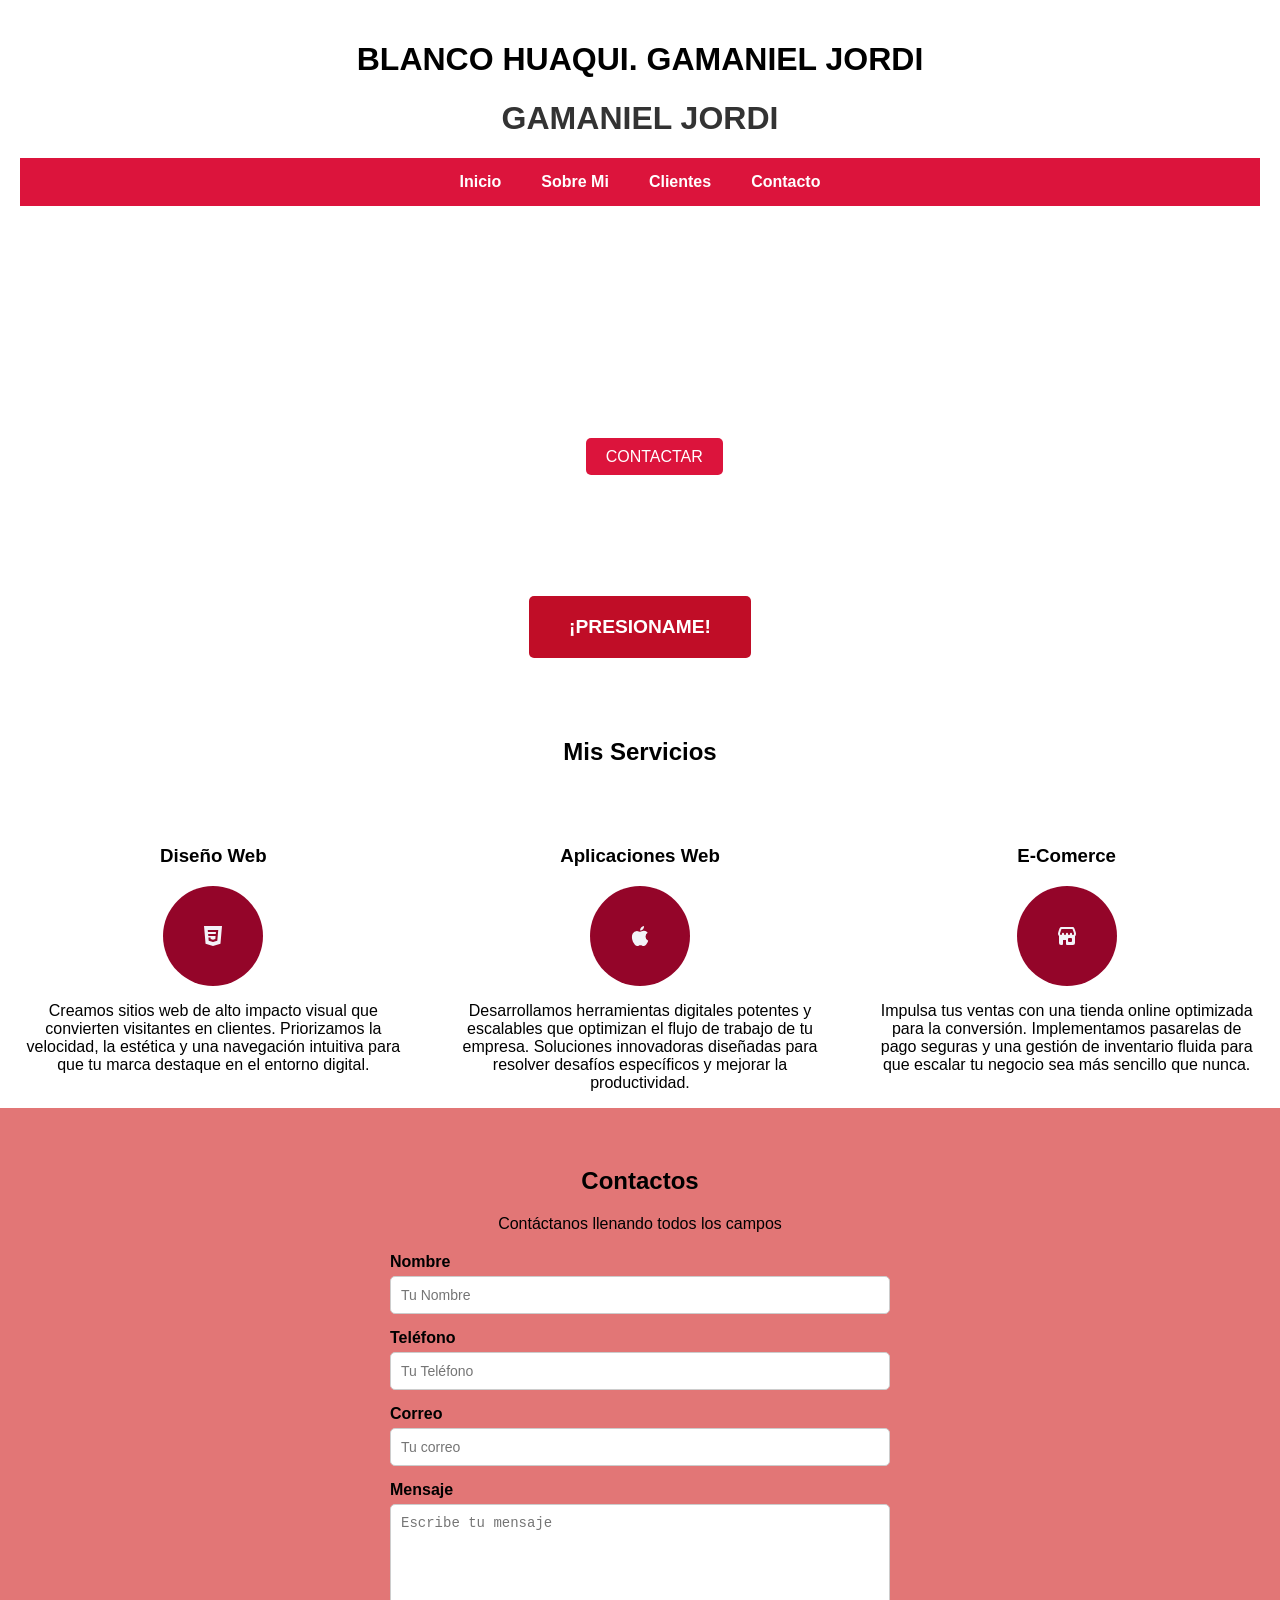
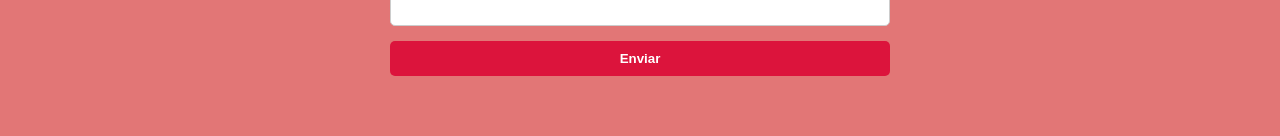
<file: index.html>
<!DOCTYPE html>
<html lang="es">
<head>
    <meta charset="UTF-8">
    <title>Mi Web</title>
    <link rel="stylesheet" href="css/style.css">
</head>
<body>

<header>
    <h1>BLANCO HUAQUI. GAMANIEL JORDI<span></span></h1>
    <h1 id="saludo-personalizado">GAMANIEL JORDI</h1>

    <nav class="nav">
        <a href="#">Inicio</a>
        <a href="Sobre mi.html">Sobre Mi</a>
        <a href="Clientes.html">Clientes</a>
        <a href="Contactos.html">Contacto</a>
    </nav>
</header>

<section class="hero">
    <div class="contenido-hero">
        <h2>Diseño y Desarrollo Web Freelancer</h2>
        <sgv>
          <p> Cerro de Pasco, Yanacancha</p> 
          <svg class="w-[30px] h-[30px] text-gray-800 dark:text-white" aria-hidden="true" xmlns="http://www.w3.org/2000/svg" width="24" height="24" fill="none" viewBox="0 0 24 24">
  <path stroke="currentColor" stroke-linecap="round" stroke-linejoin="round" stroke-width="2" d="M12 13a3 3 0 1 0 0-6 3 3 0 0 0 0 6Z"/>
  <path stroke="currentColor" stroke-linecap="round" stroke-linejoin="round" stroke-width="2" d="M17.8 13.938h-.011a7 7 0 1 0-11.464.144h-.016l.14.171c.1.127.2.251.3.371L12 21l5.13-6.248c.194-.209.374-.429.54-.659l.13-.155Z"/>
</svg>

        </sgv>
        
        <a class="boton" href="#">CONTACTAR</a>
    </div>
</section> <div style="text-align: center; padding: 20px;">
        <button id="btnTop">Ir arriba</button>
        
        <button class="boton-explosion" id="btnExplosion">
            ¡PRESIONAME!
        </button>
    </div>

    <section class="servicios">
        <h2>Mis Servicios</h2>
        </section>

    <script src="js/script.js"></script>
</body>
</html>

    <div class="contenedor-servicios">

        <div class="servicio">
            
            <sgv>
               <h3>Diseño Web</h3>
               <div class="icono"><svg class="w-[30px] h-[30px] text-gray-800 dark:text-white" aria-hidden="true" xmlns="http://www.w3.org/2000/svg" width="24" height="24" fill="currentColor" viewBox="0 0 24 24">
              <path d="m3 2 1.578 17.834L12 22l7.468-2.165L21 2H3Zm13.3 14.722-4.293 1.204H12l-4.297-1.204-.297-3.167h2.108l.15 1.526 2.335.639 2.34-.64.245-3.05h-7.27l-.187-2.006h7.64l.174-2.006H6.924l-.176-2.006h10.506l-.954 10.71Z"/>
            </svg>
           </div>

            
            <p>Creamos sitios web de alto impacto visual que convierten visitantes en clientes.
             Priorizamos la velocidad, la estética y una navegación intuitiva para que tu marca destaque en el entorno digital.</p>
        </div>

        <div class="servicio">
            <h3>Aplicaciones Web</h3>
            <div class="icono">
            <svg class="w-6 h-6 text-gray-800 dark:text-white" aria-hidden="true" xmlns="http://www.w3.org/2000/svg" width="24" height="24" fill="currentColor" viewBox="0 0 24 24">
            <path d="M17.537 12.625a4.421 4.421 0 0 0 2.684 4.047 10.96 10.96 0 0 1-1.384 2.845c-.834 1.218-1.7 2.432-3.062 2.457-1.34.025-1.77-.794-3.3-.794-1.531 0-2.01.769-3.275.82-1.316.049-2.317-1.318-3.158-2.532-1.72-2.484-3.032-7.017-1.27-10.077A4.9 4.9 0 0 1 8.91 6.884c1.292-.025 2.51.869 3.3.869.789 0 2.27-1.075 3.828-.917a4.67 4.67 0 0 1 3.66 1.984 4.524 4.524 0 0 0-2.16 3.805m-2.52-7.432A4.4 4.4 0 0 0 16.06 2a4.482 4.482 0 0 0-2.945 1.516 4.185 4.185 0 0 0-1.061 3.093 3.708 3.708 0 0 0 2.967-1.416Z"/>
            </svg>
            </div>

            <p>Desarrollamos herramientas digitales potentes y escalables que optimizan el flujo de trabajo de tu empresa.
             Soluciones innovadoras diseñadas para resolver desafíos específicos y mejorar la productividad.</p>
        </div>

        <div class="servicio">
            <h3>E-Comerce</h3>
            <div class="icono">
                <svg class="w-6 h-6 text-gray-800 dark:text-white" aria-hidden="true" xmlns="http://www.w3.org/2000/svg" width="24" height="24" fill="currentColor" viewBox="0 0 24 24">
                <path fill-rule="evenodd" d="M5.535 7.677c.313-.98.687-2.023.926-2.677H17.46c.253.63.646 1.64.977 2.61.166.487.312.953.416 1.347.11.42.148.675.148.779 0 .18-.032.355-.09.515-.06.161-.144.3-.243.412-.1.111-.21.192-.324.245a.809.809 0 0 1-.686 0 1.004 1.004 0 0 1-.324-.245c-.1-.112-.183-.25-.242-.412a1.473 1.473 0 0 1-.091-.515 1 1 0 1 0-2 0 1.4 1.4 0 0 1-.333.927.896.896 0 0 1-.667.323.896.896 0 0 1-.667-.323A1.401 1.401 0 0 1 13 9.736a1 1 0 1 0-2 0 1.4 1.4 0 0 1-.333.927.896.896 0 0 1-.667.323.896.896 0 0 1-.667-.323A1.4 1.4 0 0 1 9 9.74v-.008a1 1 0 0 0-2 .003v.008a1.504 1.504 0 0 1-.18.712 1.22 1.22 0 0 1-.146.209l-.007.007a1.01 1.01 0 0 1-.325.248.82.82 0 0 1-.316.08.973.973 0 0 1-.563-.256 1.224 1.224 0 0 1-.102-.103A1.518 1.518 0 0 1 5 9.724v-.006a2.543 2.543 0 0 1 .029-.207c.024-.132.06-.296.11-.49.098-.385.237-.85.395-1.344ZM4 12.112a3.521 3.521 0 0 1-1-2.376c0-.349.098-.8.202-1.208.112-.441.264-.95.428-1.46.327-1.024.715-2.104.958-2.767A1.985 1.985 0 0 1 6.456 3h11.01c.803 0 1.539.481 1.844 1.243.258.641.67 1.697 1.019 2.72a22.3 22.3 0 0 1 .457 1.487c.114.433.214.903.214 1.286 0 .412-.072.821-.214 1.207A3.288 3.288 0 0 1 20 12.16V19a2 2 0 0 1-2 2h-6a1 1 0 0 1-1-1v-4H8v4a1 1 0 0 1-1 1H6a2 2 0 0 1-2-2v-6.888ZM13 15a1 1 0 0 1 1-1h2a1 1 0 0 1 1 1v2a1 1 0 0 1-1 1h-2a1 1 0 0 1-1-1v-2Z" clip-rule="evenodd"/>
                </svg>
                </div>

            <p>Impulsa tus ventas con una tienda online optimizada para la conversión.
             Implementamos pasarelas de pago seguras y una gestión de inventario fluida para que escalar tu negocio sea más sencillo que nunca.</p>
        </div>
        

    </div>
</section>
<section class="contacto">
    <h2>Contactos</h2>
    <p>Contáctanos llenando todos los campos</p>

    <form class="formulario">
        
        <div class="campo">
            <label>Nombre</label>
            <input type="text" placeholder="Tu Nombre">
        </div>

        <div class="campo">
            <label>Teléfono</label>
            <input type="tel" placeholder="Tu Teléfono">
        </div>

        <div class="campo">
            <label>Correo</label>
            <input type="email" placeholder="Tu correo">
        </div>

        <div class="campo">
            <label>Mensaje</label>
            <textarea placeholder="Escribe tu mensaje"></textarea>
        </div>

        <input class="boton-enviar" type="submit" value="Enviar">

    </form>
</section>



</body>
</html>
</file>
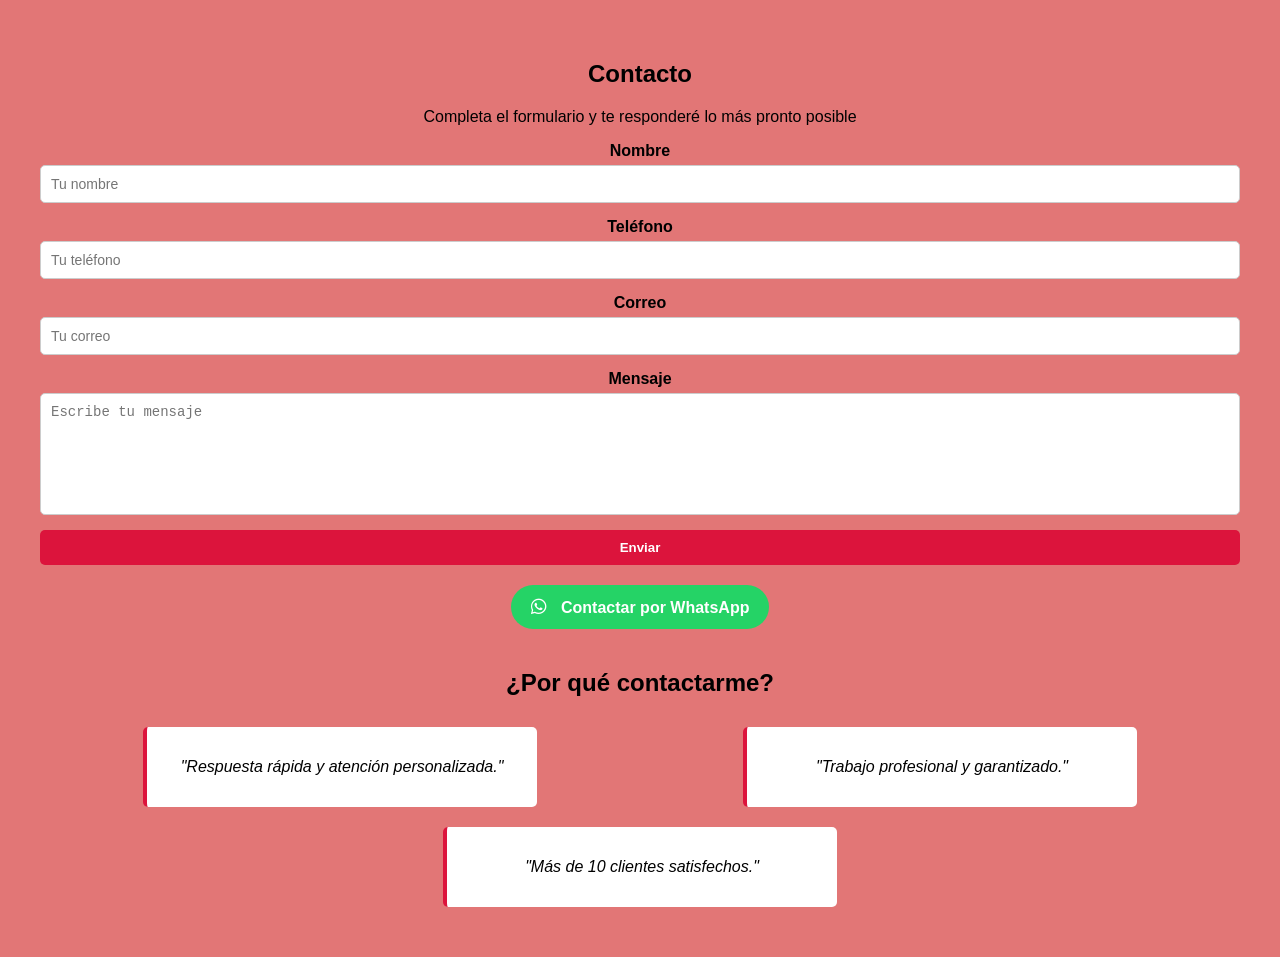
<file: Contactos.html>
<!DOCTYPE html>
<html lang="en">
<head>
    <meta charset="UTF-8">
    <title>Document</title>
    <link rel="stylesheet" href="css/style.css">

    <!-- ICONOS -->
    <link rel="stylesheet" href="https://cdnjs.cloudflare.com/ajax/libs/font-awesome/6.0.0/css/all.min.css">
</head>
<body>

<section class="contacto">

    <h1>Contacto</h1>
    <p>Completa el formulario y te responderé lo más pronto posible</p>

    <form id="miFormulario" action="guardar.php" method="post" >

        <div class="campo">
            <label>Nombre</label>
            <input type="text" id="nombre" name= nombre placeholder="Tu nombre">
        </div>

        <div class="campo">
            <label>Teléfono</label>
            <input type="tel" name= telefono placeholder="Tu teléfono">
        </div>

        <div class="campo">
            <label>Correo</label>
            <input type="email" name= correo placeholder="Tu correo">
        </div>

        <div class="campo">
            <label>Mensaje</label>
            <textarea id="mensaje" name= mensaje placeholder="Escribe tu mensaje"></textarea>
        </div>

        <input class="boton-enviar" type="submit" value="Enviar">

    </form>

    <!-- BOTÓN WHATSAPP -->
    <a href="#" class="whatsapp" onclick="enviarWhatsApp()">
        <i class="fab fa-whatsapp"></i> Contactar por WhatsApp
    </a>

    <!-- TESTIMONIO / CONFIANZA -->
    <div class="info-extra">
        <h2>¿Por qué contactarme?</h2>

        <div class="beneficios">
            <div class="beneficio">
                <p>"Respuesta rápida y atención personalizada."</p>
            </div>

            <div class="beneficio">
                <p>"Trabajo profesional y garantizado."</p>
            </div>

            <div class="beneficio">
                <p>"Más de 10 clientes satisfechos."</p>
            </div>
        </div>
    </div>

</section>

<!-- SCRIPT WHATSAPP -->
<script>
function enviarWhatsApp() {
    let nombre = document.getElementById("nombre").value;
    let mensaje = document.getElementById("mensaje").value;

    let numero = "943515886"; // 🔴 CAMBIA POR TU NUMERO

    let texto = "Hola, soy " + nombre + ". " + mensaje;

    let url = "https://wa.me/" + numero + "?text=" + encodeURIComponent(texto);

    window.open(url, "_blank");
}
</script>

</body>
</html>
</file>
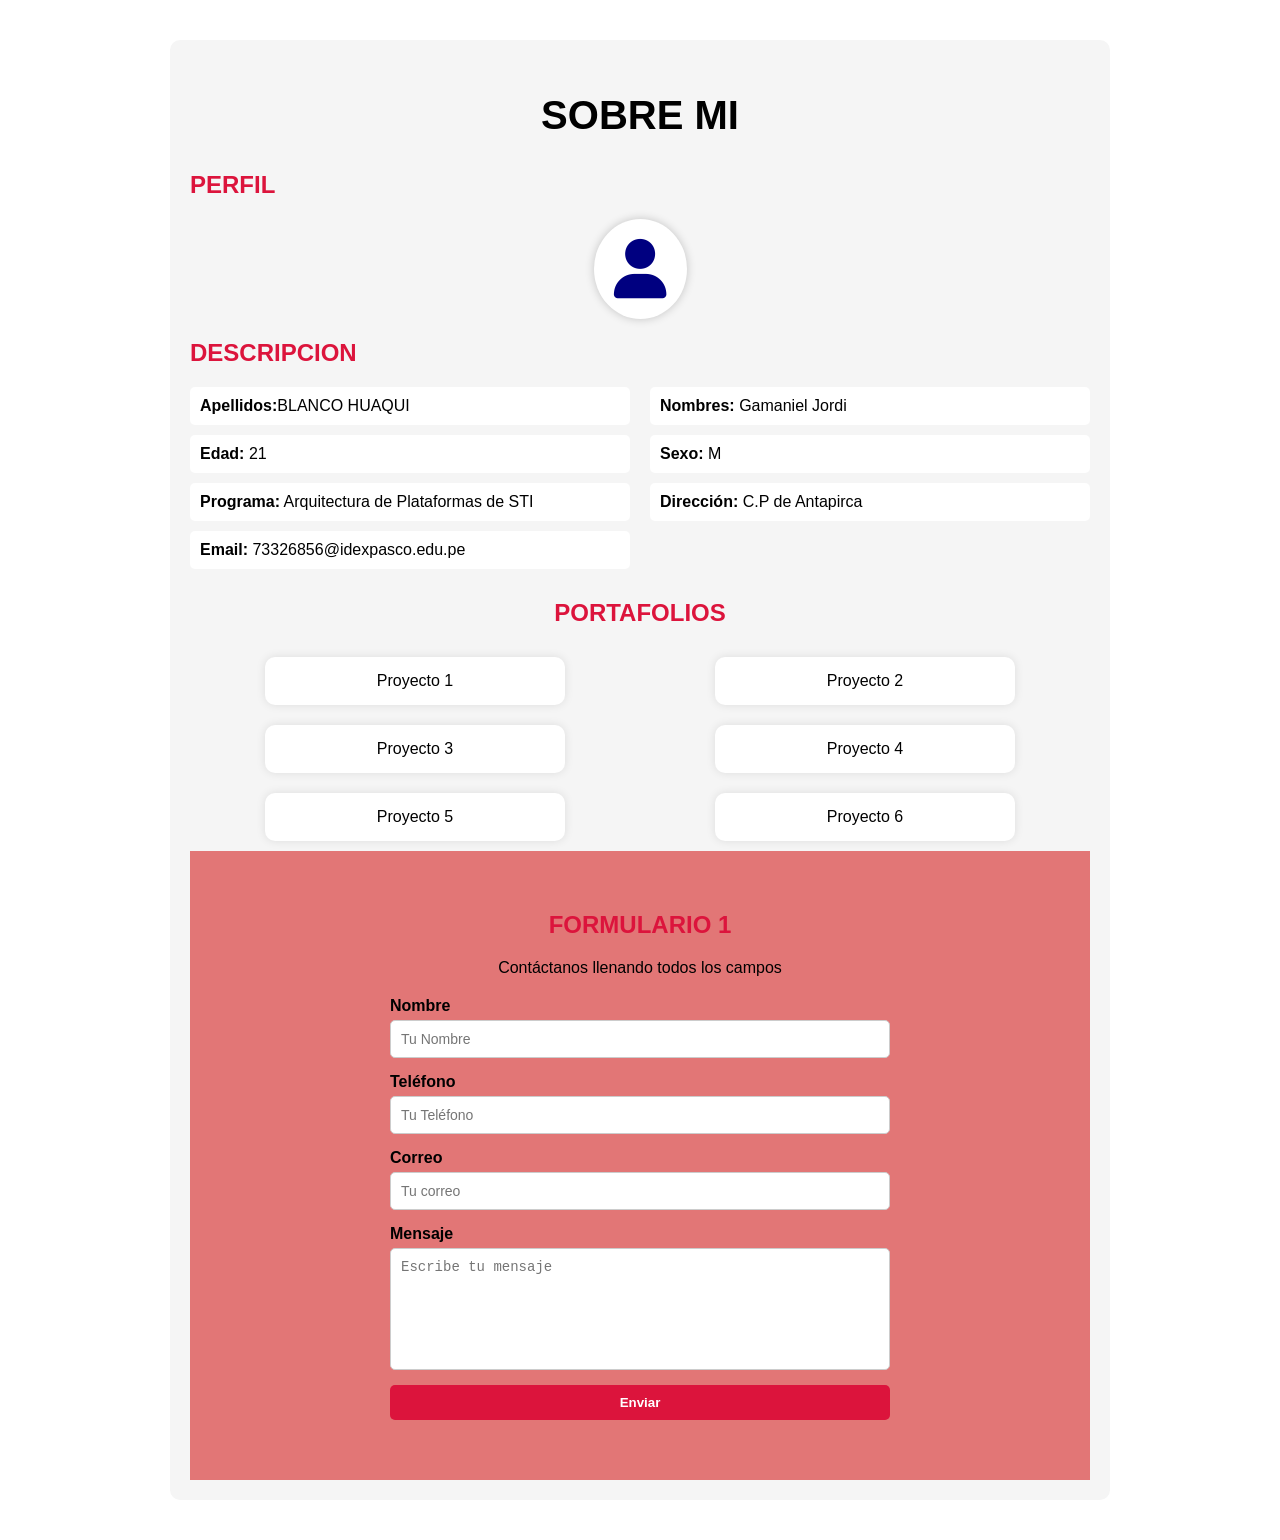
<file: Sobre mi.html>
<!DOCTYPE html>
<html lang="en">
<head>
    <meta charset="UTF-8">
    <meta name="viewport" content="width=device-width, initial-scale=1.0">
    <title>sobre mi</title>
     <link rel="stylesheet" href="https://cdnjs.cloudflare.com/ajax/libs/font-awesome/6.0.0/css/all.min.css">
     <link rel="stylesheet" href="css/style.css">
</head>
<body>
<section class="sobre-mi">

    <h1>SOBRE MI</h1>

    <h2>PERFIL</h2>

    <div class="perfil-icono">
        <i class="fas fa-user"></i>
    </div>

    <h2>DESCRIPCION</h2>

    <div class="datos">
        <p><strong>Apellidos:</strong>BLANCO HUAQUI</p>
        <p><strong>Nombres:</strong> Gamaniel Jordi</p>
        <p><strong>Edad:</strong> 21</p>
        <p><strong>Sexo:</strong> M</p>
        <p><strong>Programa:</strong> Arquitectura de Plataformas de STI</p>
        <p><strong>Dirección:</strong> C.P de Antapirca</p>
        <p><strong>Email:</strong> 73326856@idexpasco.edu.pe</p>
    </div>

    <div class="portafolio">
        <h2>PORTAFOLIOS</h2>

        <div class="proyectos">
            <div class="proyecto">Proyecto 1</div>
            <div class="proyecto">Proyecto 2</div>
            <div class="proyecto">Proyecto 3</div>
            <div class="proyecto">Proyecto 4</div>
            <div class="proyecto">Proyecto 5</div>
            <div class="proyecto">Proyecto 6</div>
        </div>
    </div>

    <section class="contacto">
    <h2>FORMULARIO 1</h2>
    <p>Contáctanos llenando todos los campos</p>

    <form class="formulario" action="guardar_sobremi.php" method="POST">
        <div class="campo">
            <label>Nombre</label>
            <input type="text" name="nombre" placeholder="Tu Nombre" required>
        </div>

        <div class="campo">
            <label>Teléfono</label>
            <input type="tel" name="telefono" placeholder="Tu Teléfono" required>
        </div>

        <div class="campo">
            <label>Correo</label>
            <input type="email" name="correo" placeholder="Tu correo" required>
        </div>

        <div class="campo">
            <label>Mensaje</label>
            <textarea name="mensaje" placeholder="Escribe tu mensaje" required></textarea>
        </div>

        <input class="boton-enviar" type="submit" value="Enviar">

    </form>
</section>

</section>
</body>
</html>
</file>
<file: css/style.css>
/* GENERALES */
body {
    font-family: Arial, sans-serif;
    margin: 0;
}

/* HEADER */
header {
    text-align: center;
    background: white;
    padding: 20px;
}

header span {
    font-size: 1rem;
    color: gray;
}

/* NAVBAR */
.nav {
    display: flex;
    justify-content: center;
    background: crimson;
}

.nav a {
    color: white;
    padding: 15px 20px;
    text-decoration: none;
    font-weight: bold;
}

.nav a:hover {
    background: darkred;
}

/* HERO */
.hero {
    background-image: url("https://wallpapers.com/images/featured/movil-58g8gv3r23zg29kw.jpg");
    background-size: cover;
    background-position: center;
    height: 350px;
    display: flex;
    align-items: center;
    justify-content: center;
}

.contenido-hero {
    text-align: center;
    color: white;
}

.boton {
    background: crimson;
    color: white;
    padding: 10px 20px;
    text-decoration: none;
    border-radius: 5px;
}

/* SERVICIOS */
.servicios {
    text-align: center;
    padding: 40px;
}

.contenedor-servicios {
    display: flex;
    justify-content: space-around;
    flex-wrap: wrap;
}

.servicio {
    width: 30%;
    text-align: center;
}

.icono {
    width: 100px;
    height: 100px;
    background: rgb(148, 5, 41);
    color: rgb(243, 243, 248);
    border-radius: 50%;
    display: flex;
    align-items: center;
    justify-content: center;
    margin: 10px auto;
    font-size: 30px;
}
/* CONTACTOS */
.contacto {
    background: #e27676;
    padding: 40px;
    text-align: center;
}

.formulario {
    max-width: 500px;
    margin: 0 auto;
    text-align: left;
}

.campo {
    display: flex;
    flex-direction: column;
    margin-bottom: 15px;
}

.campo label {
    font-weight: bold;
    margin-bottom: 5px;
}

.campo input,
.campo textarea {
    padding: 10px;
    border: 1px solid #ccc;
    border-radius: 5px;
    font-size: 14px;
}

textarea {
    resize: none;
    height: 100px;
}

.boton-enviar {
    background: crimson;
    color: white;
    padding: 10px;
    border: none;
    border-radius: 5px;
    cursor: pointer;
    width: 100%;
    font-weight: bold;
}

.boton-enviar:hover {
    background: darkred;
}
/* SOBRE MI */
.sobre-mi {
    max-width: 900px;
    margin: 40px auto;
    padding: 20px;
    background: #f5f5f5;
    border-radius: 10px;
}

/* TITULOS */
.sobre-mi h1 {
    text-align: center;
    font-size: 2.5rem;
}

.sobre-mi h2 {
    color: crimson;
    margin-top: 20px;
}

/* PERFIL (ICONO) */
.perfil-icono {
    display: flex;
    justify-content: center;
    margin: 20px 0;
}

.perfil-icono i {
    font-size: 60px;
    color: navy;
    background: white;
    padding: 20px;
    border-radius: 50%;
    box-shadow: 0px 0px 10px rgba(0,0,0,0.2);
}

/* DATOS */
.datos {
    display: grid;
    grid-template-columns: 1fr 1fr;
    gap: 10px 20px;
    margin-top: 20px;
}

.datos p {
    background: white;
    padding: 10px;
    border-radius: 5px;
    margin: 0;
}

/* PORTAFOLIO */
.portafolio {
    margin-top: 30px;
    text-align: center;
}

.portafolio h2 {
    margin-bottom: 20px;
}

.proyectos {
    display: flex;
    justify-content: space-around;
    flex-wrap: wrap;
}

.proyecto {
    width: 30%;
    background: white;
    padding: 15px;
    margin: 10px;
    border-radius: 10px;
    box-shadow: 0px 0px 10px rgba(0,0,0,0.1);
}




/* CLIENTES */
.clientes {
    text-align: center;
    padding: 40px;
}

.contenedor-clientes {
    display: grid;
    grid-template-columns: repeat(auto-fit, minmax(250px, 1fr));
    gap: 20px;
}

.cliente {
    width: 30%;
    background: #f5f5f5;
    padding: 20px;
    margin: 10px;
    border-radius: 10px;
    box-shadow: 0px 0px 10px rgba(0,0,0,0.1);
}

.cliente img {
    border-radius: 50%;
    margin-bottom: 10px;
}

.cliente h3 {
    margin: 10px 0;
}

.cliente p {
    font-size: 14px;
}
.testimonio {
    margin-top: 15px;
    padding: 15px;
    background: white;
    border-left: 4px solid crimson;
    border-radius: 5px;
    font-style: italic;
}

.testimonio span {
    display: block;
    margin-top: 10px;
    font-weight: bold;
    color: gray;
}


/* CONTACTOs */
.contactos {
    text-align: center;
    padding: 40px;
    background: #ffffffd5;
}

.formulario {
    max-width: 500px;
    margin: 20px auto;
    text-align: left;
}

.campo {
    display: flex;
    flex-direction: column;
    margin-bottom: 15px;
}

.campo label {
    font-weight: bold;
    margin-bottom: 5px;
}

.campo input,
.campo textarea {
    padding: 10px;
    border: 1px solid #ccc;
    border-radius: 5px;
}

textarea {
    height: 100px;
    resize: none;
}

.boton-enviar {
    width: 100%;
    background: crimson;
    color: white;
    padding: 10px;
    border: none;
    border-radius: 5px;
    cursor: pointer;
}

.boton-enviar:hover {
    background: darkred;
}

/* INFO EXTRA (TESTIMONIOS) */
.info-extra {
    margin-top: 40px;
}

.beneficios {
    display: flex;
    justify-content: space-around;
    flex-wrap: wrap;
}

.beneficio {
    width: 30%;
    background: white;
    padding: 15px;
    margin: 10px;
    border-left: 4px solid crimson;
    border-radius: 5px;
    font-style: italic;
}



.whatsapp {
    display: inline-block;
    margin-top: 20px;
    background: #25D366;
    color: white;
    padding: 12px 20px;
    border-radius: 50px;
    text-decoration: none;
    font-weight: bold;
}
/* CONTACTO-boton whatsapp */
.whatsapp i {
    margin-right: 10px;
    font-size: 18px;
}

.whatsapp:hover {
    background: #1ebe5d;
}


#saludo-personalizado {
    transition: all 0.5s ease; /* Hace que el cambio de texto no sea brusco */
    text-transform: uppercase;
    color: #333;
}

/* Este es el estilo base de tu botón (ajusta la clase si es necesario) */
.btn-rojo {
    padding: 12px 25px;
    background-color: #c00d27; /* Tu rojo original */
    color: white;
    text-decoration: none;
    border-radius: 5px;
    transition: background-color 0.3s ease, transform 0.2s ease;
    display: inline-block;
}

/* Efecto al pasar el mouse (para que se vea interactivo) */
.btn-rojo:hover {
    transform: scale(1.05); /* Se agranda un poquito */
    filter: brightness(1.1);
}

/* Efecto cuando se hace clic (lo que activamos con JS) */
.btn-rojo:active {
    transform: scale(0.95);
}





/* Dos style agregados */

/* Resalta el título cuando cambia el nombre */
.saludo-nuevo {
    color: #c00d27 !important; /* Cambia a rojo cuando se personaliza */
    font-weight: bold;
}

/* STYLE PRECIONAME */

.boton-explosion {
    position: relative;
    padding: 20px 40px;
    font-size: 1.2rem;
    background-color: #c00d27;
    color: white;
    border: none;
    border-radius: 5px;
    cursor: pointer;
    font-weight: bold;
    transition: transform 0.1s;
}

.boton-explosion:active {
    transform: scale(0.95); /* Se hunde un poco al pulsar */
}

/* Estilo de cada partícula de la explosión */
.particula {
    position: fixed; /* CAMBIO CLAVE: Se posiciona respecto a la ventana, no al botón */
    width: 12px;
    height: 12px;
    background-color: #c00d27;
    border-radius: 50%;
    pointer-events: none;
    z-index: 99999; /* Asegura que esté por encima de TODO */
}
</file>
